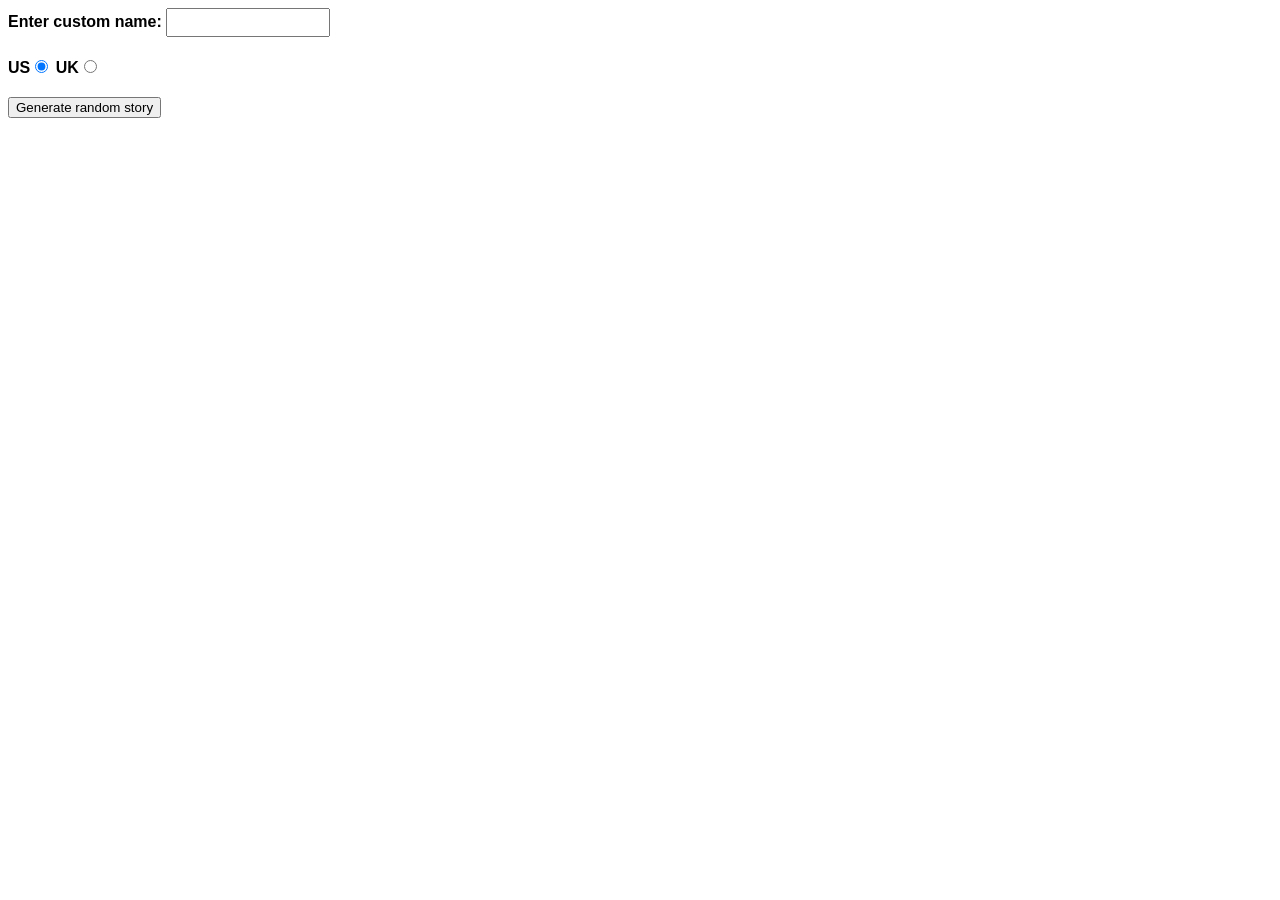
<file: Assginment4/index.html>
<!--
    Name: Liangchao Xu
    File: index.html
    Date: March 24th, 2024
    Description: This HTML is designed for dynamically generating silly stories on a webpage.
-->
<!DOCTYPE html>
<html lang="en">
  <head>
    <meta charset="utf-8" />
    <meta name="viewport" content="width=device-width" />
    <title>Silly story generator</title>
    <link rel="stylesheet" href="style.css">
  </head>

  <body>
    <div>
      <label for="customname">Enter custom name:</label>
      <input id="customname" type="text" placeholder=""/>
    </div>
    <div>
      <label for="us">US</label
      ><input id="us" type="radio" name="ukus" value="us" checked/>
      <label for="uk">UK</label
      ><input id="uk" type="radio" name="ukus" value="uk"/>
    </div>
    <div>
      <button class="randomize">Generate random story</button>
    </div>
    <p class="story"></p>
    <script src="index.js"></script>
  </body>
</html>
</file>
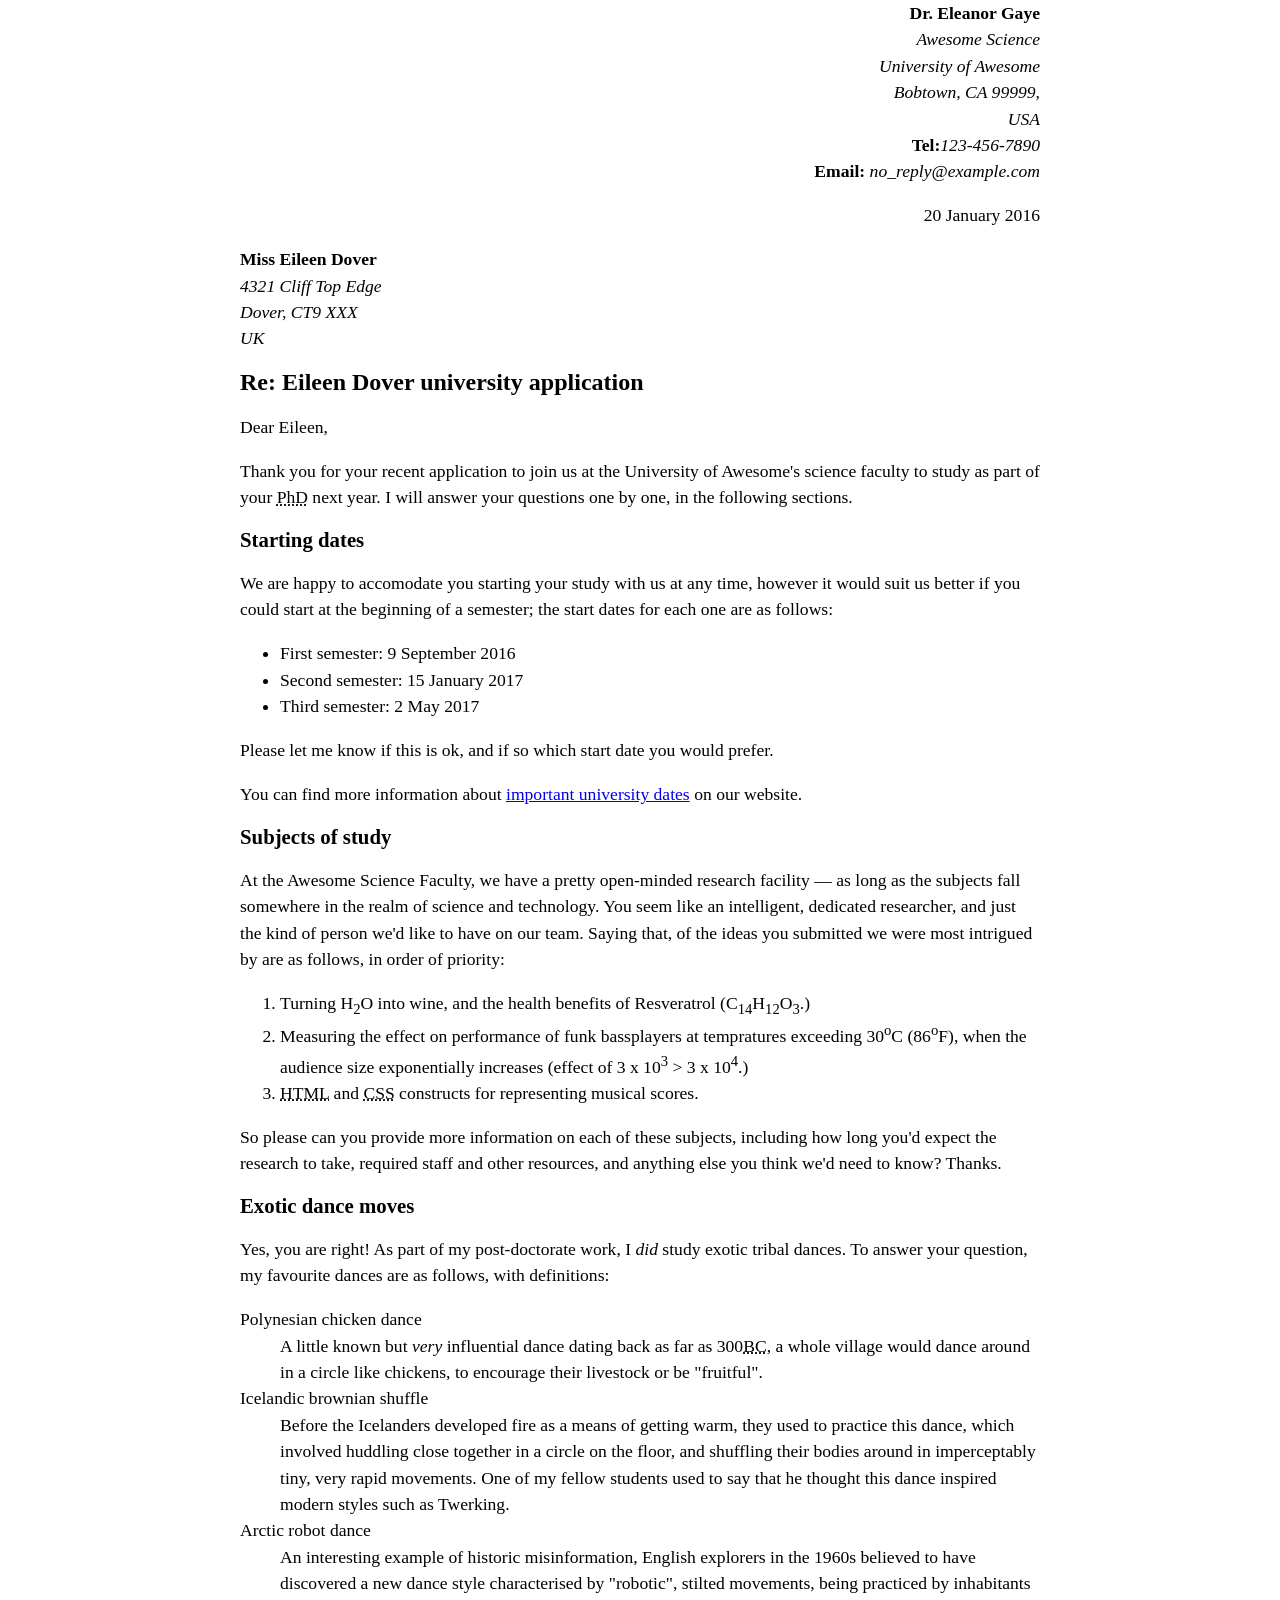
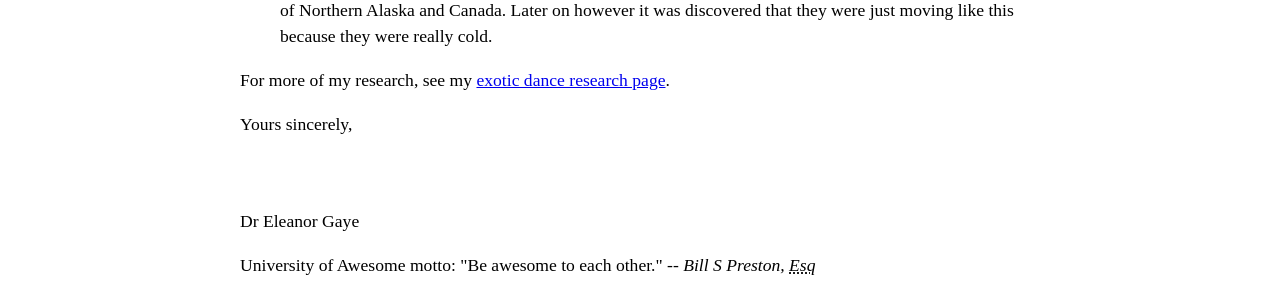
<file: Assignment 1 – Part 1/index.html>
<!--
    Name: Liangchao Xu
    File: letter.html
    Date: January 26th, 2024
    Description: This HTML file contains a structured university application letter written by Dr. Eleanor Gaye to Miss Eileen Dover. The letter includes information about starting dates, subjects of study, and even Dr. Gaye's research on exotic dance moves. 
    

-->

<html>
<head>
  <meta charset="utf-8">
  <meta name="author" content="Dr. Eleanor Gaye">
  <link rel="stylesheet" href="style.css">
	<title>Marking up a letter</title>
</head>
<body>
  
<p class="sender-column"><strong>Dr. Eleanor Gaye</strong>
  <br><em>Awesome Science</em></br>
  <em>University of Awesome</em>
  <br><em>Bobtown, CA 99999,</em></br>
  <em>USA</em>
<br><strong>Tel:</strong><em>123-456-7890</em></br>
<strong>Email:</strong> <em>no_reply@example.com</em><br>
</p>

<p class="sender-column"><time datetime="2016-01-20">20 January 2016</time></p>

<p><strong>Miss Eileen Dover</strong>
  <br><em>4321 Cliff Top Edge</em></br>
  <em>Dover, CT9 XXX</em>
  <br><em>UK</em></br>
</p>

<h1>Re: Eileen Dover university application</h1>

<p>Dear Eileen,</p>

<p>Thank you for your recent application to join us at the University of Awesome's science faculty to study as part of your <abbr title="Doctor of Philosophy">PhD</abbr> next year. I will answer your questions one by one,   in the following sections.</p>


<h2>Starting dates</h2>

<p>We are happy to accomodate you starting your study with us at any time, however it would suit us better if you could start at the beginning of a semester; the start dates for each one are as follows:</p>

<ul>
  <li>First semester: <time datetime="2016-09-09">9 September 2016</time></li>
  <li>Second semester: <time datetime="2017-01-15">15 January 2017</time></li>
  <li>Third semester: <time datetime="2017-05-02">2 May 2017</time></li>
</ul>
  
<p>Please let me know if this is ok, and if so which start date you would prefer.</p>

<p>You can find more information about <a href="http://example.com"> important university dates</a> on our website.</p>

<h2>Subjects of study</h2>

<p>
At the Awesome Science Faculty, we have a pretty open-minded research facility — as long as the subjects fall somewhere in the realm of science and technology. You seem like an intelligent, dedicated researcher, and just the kind of person we'd like to have on our team. Saying that, of the ideas you submitted we were most intrigued by are as follows, in order of priority:</p>

<ol>
  <li>Turning H<sub>2</sub>O into wine, and the health benefits of Resveratrol (C<sub>14</sub>H<sub>12</sub>O<sub>3</sub>.)</li>
  <li>Measuring the effect on performance of funk bassplayers at tempratures exceeding 30<sup>o</sup>C (86<sup>o</sup>F), when the audience size exponentially increases (effect of 3 x 10<sup>3</sup> > 3 x 10<sup>4</sup>.)</li>
  <li><abbr title="Hypertext Markup Language">HTML</abbr> and <abbr title="Cascading Style Sheets">CSS</abbr> constructs for representing musical scores.</li>
</ol>

<p>So please can you provide more information on each of these subjects, including how long you'd expect the research to take, required staff and other resources, and anything else you think we'd need to know? Thanks.</p>

<h2>Exotic dance moves</h2>

<p>Yes, you are right! As part of my post-doctorate work, I <em>did</em> study exotic tribal dances. To answer your question, my favourite dances are as follows, with definitions:</p>

<dl>
  <dt>Polynesian chicken dance</dt>
  <dd>A little known but <em>very</em> influential dance dating back as far as 300<abbr title="before Christ">BC</abbr>, a whole village would dance around in a circle like chickens, to encourage their livestock or be "fruitful".</dd>
  <dt>Icelandic brownian shuffle</dt>
  <dd>Before the Icelanders developed fire as a means of getting warm, they used to practice this dance, which involved huddling close together in a circle on the floor, and shuffling their bodies around in imperceptably tiny, very rapid movements. One of my fellow students used to say that he thought this dance inspired modern styles such as Twerking.</dd>
  <dt>Arctic robot dance</dt>
  <dd>An interesting example of historic misinformation, English explorers in the 1960s believed to have discovered a new dance style characterised by "robotic", stilted movements, being practiced by inhabitants of Northern Alaska and Canada. Later on however it was discovered that they were just moving like this because they were really cold.</dd>
</dl>
  
<p>For more of my research, see my <a href="http://example.com">exotic dance research page</a>.</p>
  
<p>Yours sincerely,</p>
  
<br></br>

<p>Dr Eleanor Gaye</p>

<p>University of Awesome motto: "Be awesome to each other." -- <em>Bill S Preston, <abbr title="Esquire">Esq</abbr></em></p>
  
  


</body>
</html>
</file>
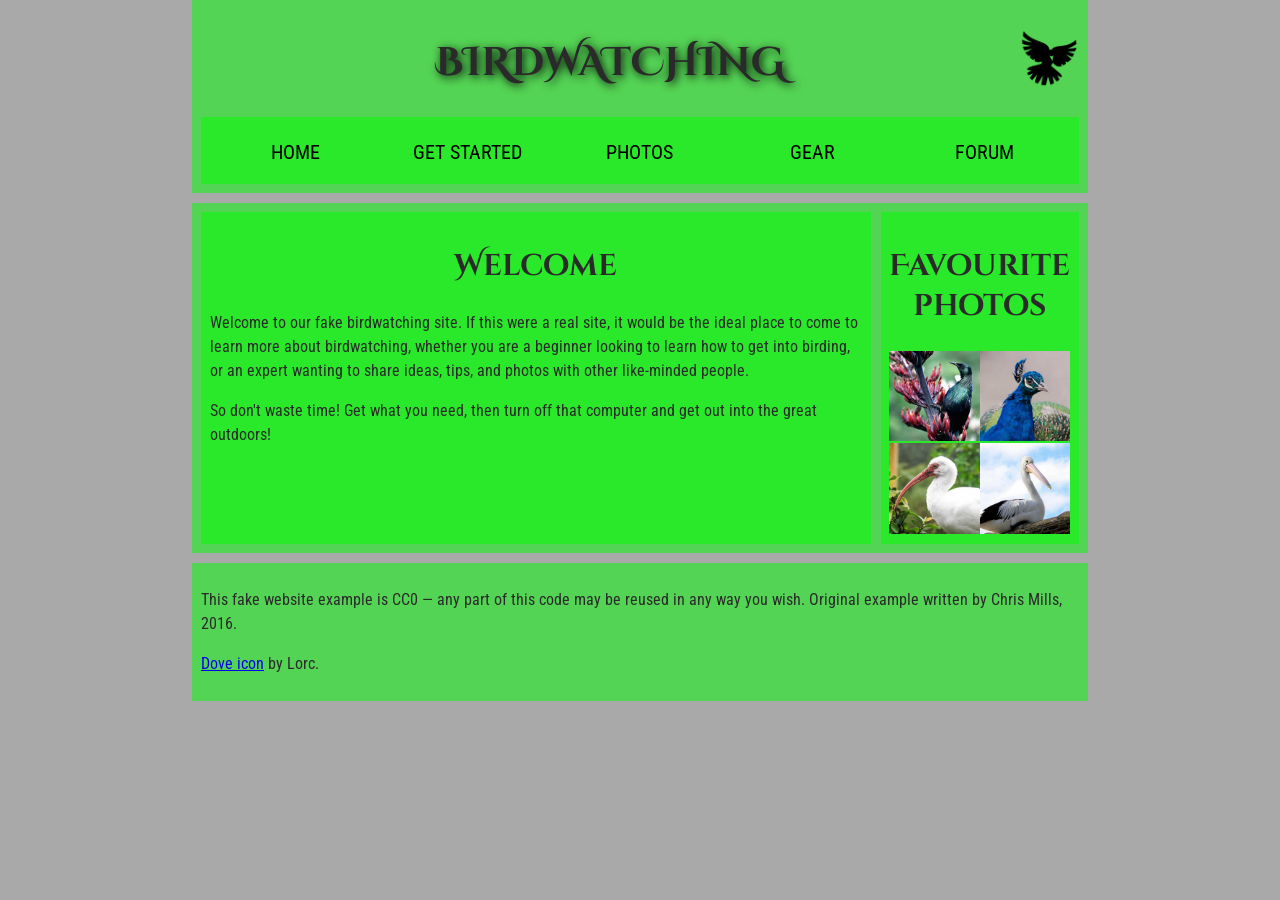
<file: Assignment 1-2/index.html>
<!--
    Name: Liangchao Xu
    File: index.html
    Date: January 26th, 2024
    Description: This HTML file presents a mock university application letter written by Dr. Eleanor Gaye to Miss Eileen Dover. The content includes details about starting dates, subjects of study, and Dr. Gaye's intriguing research on exotic dance moves. The document follows HTML5 standards and utilizes an external stylesheet (style.css). Additionally, there's an embedded fake birdwatching website example with a header, main content, and footer, containing a welcome message and favorite bird photos. The website content is for demonstration purposes and not a functional site. Original example written by Chris Mills in 2016.
    

-->




<!DOCTYPE html>
<html lang="en-US">
  <head>
    <meta charset="utf-8">
    <meta name="viewport" content="width=device-width">
    <title>Birdwatching</title>
    <link href="https://fonts.googleapis.com/css?family=Roboto+Condensed:300|Cinzel+Decorative:700" rel="stylesheet">
    <link rel="stylesheet" href="style.css">


  </head>

  <body>
    <header>
      <h1>Birdwatching</h1>
      <img src="dove.png" alt="a simple dove logo">

      <nav>
        <ul>
          <li><span>Home</span></li>
          <li><a href="#">Get started</a></li>
          <li><a href="#">Photos</a></li>
          <li><a href="#">Gear</a></li>
          <li><a href="#">Forum</a></li>
        </ul>
      </nav>
    </header>

    <main>

      <article>
        <h2>Welcome</h2>

        <p>Welcome to our fake birdwatching site. If this were a real site, it would be the ideal place to come to learn more about birdwatching, whether you are a beginner looking to learn how to get into birding, or an expert wanting to share ideas, tips, and photos with other like-minded people.</p>

        <p>So don't waste time! Get what you need, then turn off that computer and get out into the great outdoors!</p>
      </article>

      <aside>
        <h2>Favourite photos</h2>

        <a href="favorite-1.jpg"><img src="favorite-1_th.jpg" alt="Small black bird, black claws, long black slender beak, links to larger version of the image"></a>
        <a href="favorite-2.jpg"><img src="favorite-2_th.jpg" alt="Top half of a pretty bird with bright blue plumage on neck, light colored beak, blue headdress, links to larger version of the image"></a>
        <a href="favorite-3.jpg"><img src="favorite-3_th.jpg" alt="Top half of a large bird with white plumage, very long curved narrow light colored break, links to larger version of the image"></a>
        <a href="favorite-4.jpg"><img src="favorite-4_th.jpg" alt="Large bird, mostly white plumage with black plumage on back and rear, long straight white beak, links to larger version of the image"></a>
      </aside>
    </main>

    <footer>

      <p>This fake website example is CC0 — any part of this code may be reused in any way you wish. Original example written by Chris Mills, 2016.</p>

      <p><a href="http://game-icons.net/lorc/originals/dove.html">Dove icon</a> by Lorc.</p>
    </footer>

  </body>
</html>
</file>
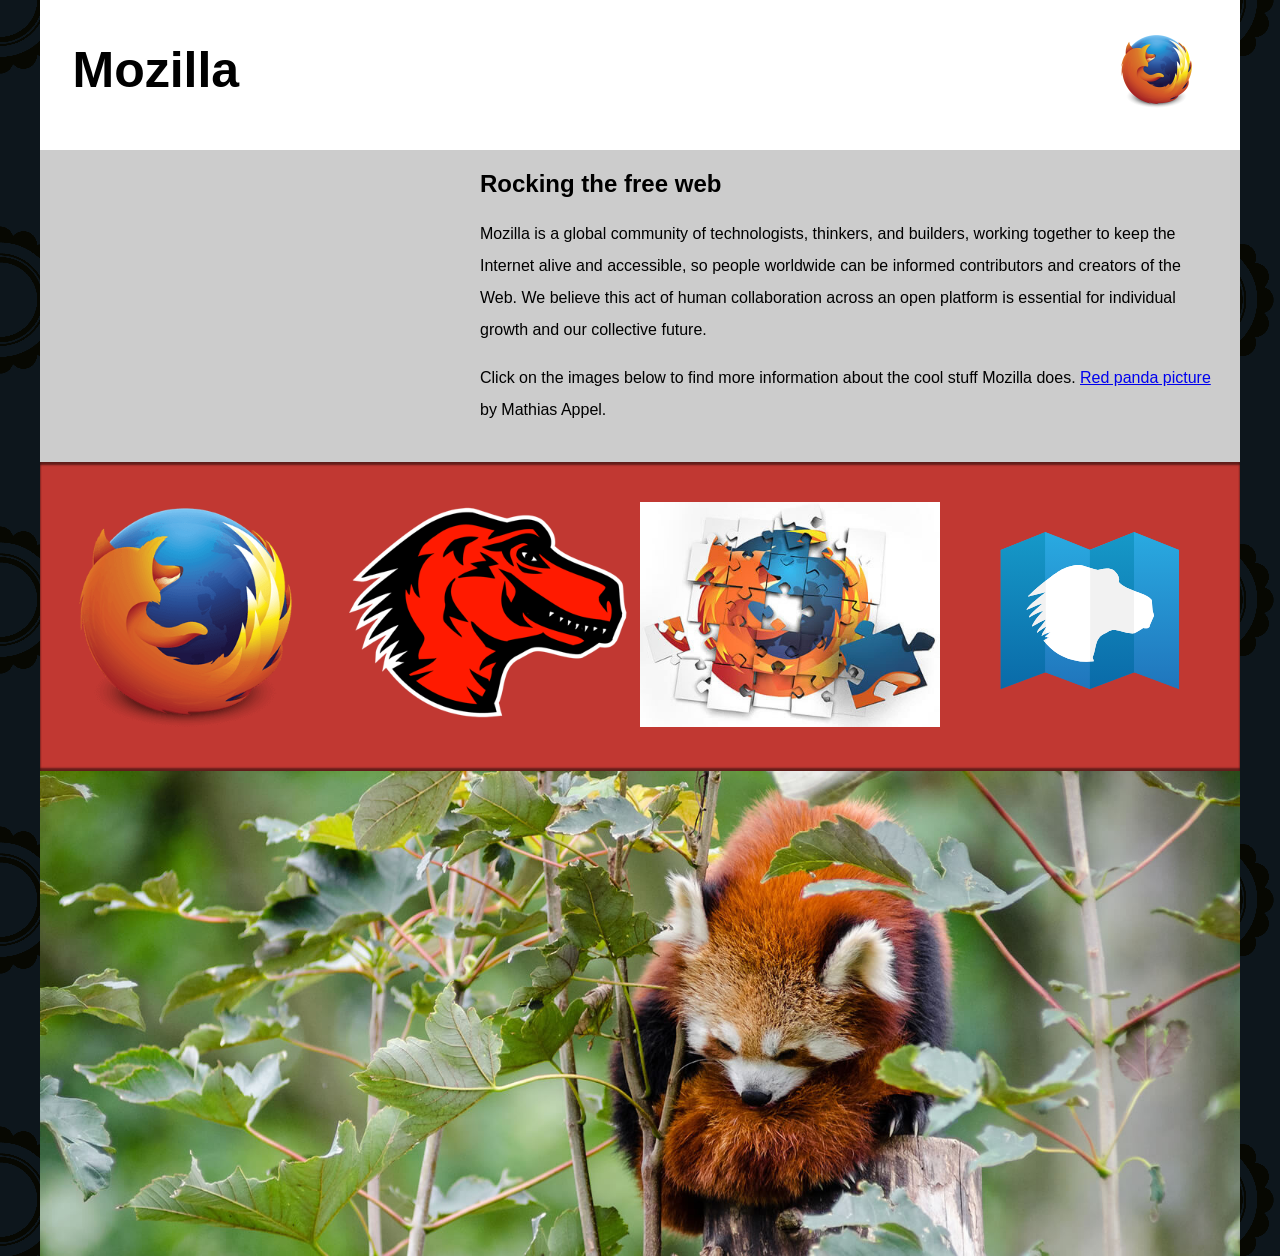
<file: Assignment 2/index.html>
<!--
  Name: Liangchao Xu
  File: index.html
  Date: 11 February 2024
  Description: Mozilla splash page featuring information about Mozilla, a video, and further links.
-->
<!DOCTYPE html>
<html lang="en-US">
  <head>
    <meta charset="utf-8">
    <meta name="viewport" content="width=device-width">
    <title>Mozilla Splash Page</title>
    <link rel="stylesheet" type="text/css" href="style.css">
  </head>
  <body>
    <header>
      <h1>Mozilla</h1>

      <!-- Created a 400px and 120px version of the Firefox logo -->
      <img srcset="firefox-logo120.png 120w,
                   firefox-logo400.png 400w"
           sizes="(max-width: 500px) 120px,
                  400px"
           src="firefox-logo400.png" alt="Firefox logo 120px">
    </header>

    <main>
      <article>
        <iframe width="400" height="225" src="https://www.youtube.com/embed/ojcNcvb1olg" frameborder="0" allowfullscreen></iframe>
        <h2>Rocking the free web</h2>

        <p>Mozilla is a global community of technologists, thinkers, and builders, working together to keep the Internet alive and accessible, so people worldwide can be informed contributors and creators of the Web. We believe this act of human collaboration across an open platform is essential for individual growth and our collective future.</p>

        <p>Click on the images below to find more information about the cool stuff Mozilla does. <a href="https://www.flickr.com/photos/mathiasappel/21675551065/">Red panda picture</a> by Mathias Appel.</p>
      </article>

      <div class="further-info">
        <a href="https://www.mozilla.org/en-US/firefox/new/">
          <!-- Implemented the 120px version of the Firefox logo including an appropriate alt attribute -->
          <img srcset="firefox-logo120.png 120w,
                       firefox-logo400.png 400w"
               sizes="(max-width: 500px) 120px,
                      400px"
               src="firefox-logo120.png" alt="Download Firefox">
        </a>

        <a href="https://www.mozilla.org/">
          <!-- Implemented the Dinosaur logo image inside the link with alt, srcset, and sizes attributes -->
          <img srcset="mozilla-dinosaur120.png 120w,
                       mozilla-dinosaur400.png 400w"
               sizes="(max-width: 500px) 120px,
                      400px"
               src="mozilla-dinosaur400.png" alt="Learn more about Mozilla">
        </a>

        <a href="https://addons.mozilla.org/">
          <!-- Implemented the Add-ons logo image inside the link for the add-ons site with alt, srcset, and sizes attributes -->
          <img srcset="firefox-addons120.jpg 120w,
                       firefox-addons400.jpg 400w"
               sizes="(max-width: 500px) 120px,
                      400px"
               src="firefox-addons400.jpg" alt="Customize Firefox with add-ons">
        </a>

        <a href="https://developer.mozilla.org/en-US/">
          <!-- Implemented the SVG image inside <a href="https://developer.mozilla.org/en-US/"></a> link including src and alt attributes -->
          <img src="mdn.svg" role="img" alt="Learn web development with MDN">
        </a>

        <div class="clearfix"></div>
      </div>

      <div class="red-panda">
        <!-- Implemented <picture> to handle a portrait versus landscape red panda picture -->
        <picture>
          <source media="(max-width: 600px)" srcset="red-panda-portrait-small.jpg">
          <!-- Created a 1200px wide landscape version of red-panda.jpg -->
          <img src="red-panda-landscape.jpg" alt="a red panda">
        </picture>
      </div>

    </main>
  </body>
</html>
</file>
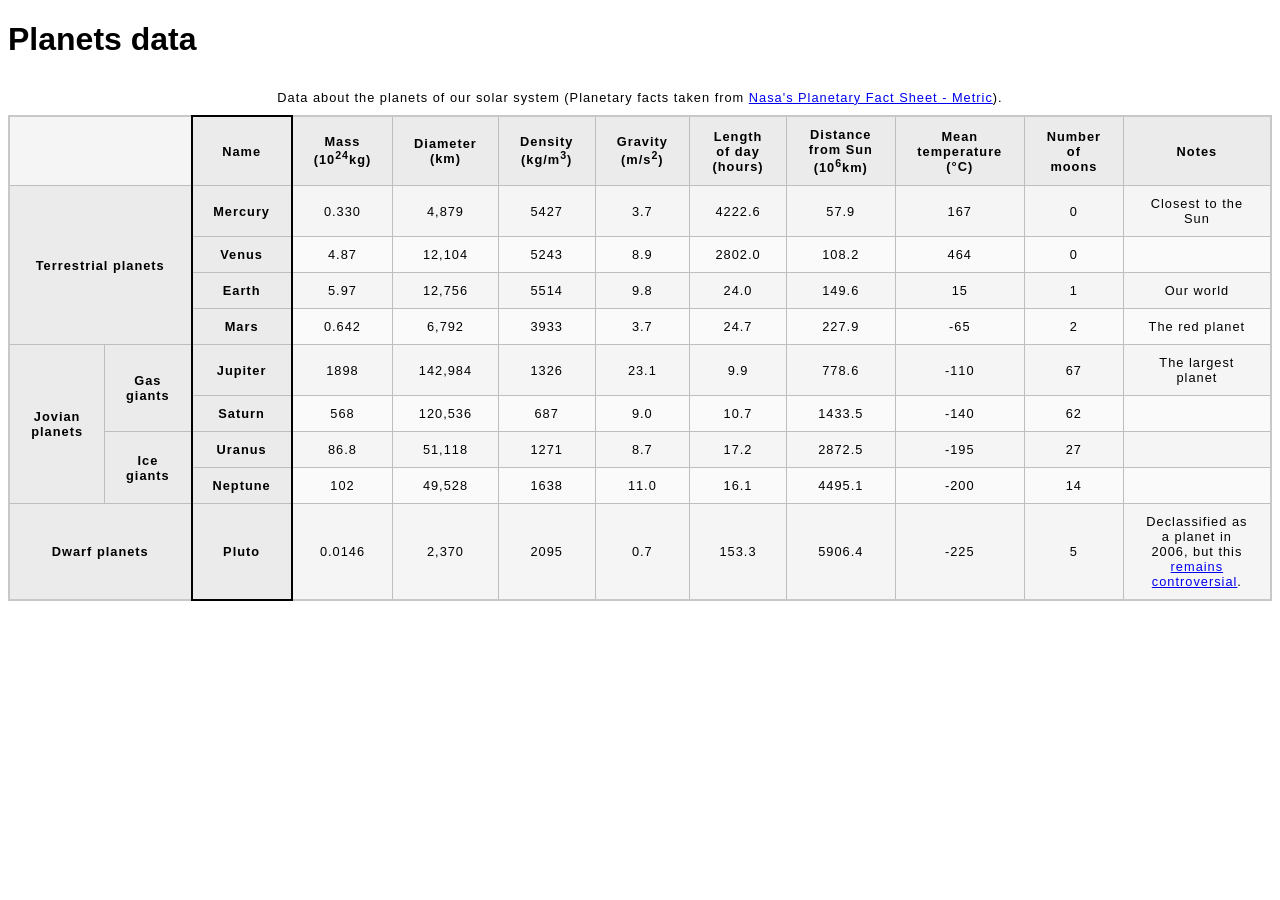
<file: Assignment201/index.html>
<!--
         Name: Liangchao Xu
         File: index.html
         Date: 12 Feb. 2024
         Description: HTML document presenting data about the planets of our solar system, 
         including their mass, diameter, density, gravity, length of day, distance from the 
         sun, mean temperature, number of moons, and additional notes, formatted in a table 
         with proper headers and captions. 
-->

<!DOCTYPE html>
<html lang="en-US">
  <head>
    <meta charset="utf-8">
    <meta name="viewport" content="width=device-width">
    <title>Planets data</title>
    <link href="style.css" rel="stylesheet" type="text/css">
  </head>
  <body>
    <h1>Planets data</h1>

    <table>
      <caption>Data about the planets of our solar system (Planetary facts taken from <a href="https://nssdc.gsfc.nasa.gov/planetary/factsheet/">Nasa's Planetary Fact Sheet - Metric</a>).</caption>
      <colgroup>
        <col span="2">
        <col style="border: 2px solid black">
        <col span="9">
      </colgroup>
      <thead>
        <tr>
          <td colspan="2"></td>
          <th scope="col">Name</th>
          <th scope="col">Mass (10<sup>24</sup>kg)</th>
          <th scope="col">Diameter (km)</th>
          <th scope="col">Density (kg/m<sup>3</sup>)</th>
          <th scope="col">Gravity (m/s<sup>2</sup>)</th>
          <th scope="col">Length of day (hours)</th>
          <th scope="col">Distance from Sun (10<sup>6</sup>km)</th>
          <th scope="col">Mean temperature (°C)</th>
          <th scope="col">Number of moons</th>
          <th scope="col">Notes</th>
        </tr>
      </thead>
      <tbody>
        <tr>
          <th rowspan="4" colspan="2" scope="rowgroup">Terrestrial planets</th>
          <th scope="row">Mercury</th>
          <td>0.330</td>
          <td>4,879</td>
          <td>5427</td>
          <td>3.7</td>
          <td>4222.6</td>
          <td>57.9</td>
          <td>167</td>
          <td>0</td>
          <td>Closest to the Sun</td>
        </tr>
        <tr>
          <th scope="row">Venus</th>
          <td>4.87</td>
          <td>12,104</td>
          <td>5243</td>
          <td>8.9</td>
          <td>2802.0</td>
          <td>108.2</td>
          <td>464</td>
          <td>0</td>
          <td></td>
        </tr>
        <tr>
          <th scope="row">Earth</th>
          <td>5.97</td>
          <td>12,756</td>
          <td>5514</td>
          <td>9.8</td>
          <td>24.0</td>
          <td>149.6</td>
          <td>15</td>
          <td>1</td>
          <td>Our world</td>
        </tr>
        <tr>
          <th scope="row">Mars</th>
          <td>0.642</td>
          <td>6,792</td>
          <td>3933</td>
          <td>3.7</td>
          <td>24.7</td>
          <td>227.9</td>
          <td>-65</td>
          <td>2</td>
          <td>The red planet</td>
        </tr>
        <tr>
          <th rowspan="4" scope="rowgroup">Jovian planets</th>
          <th rowspan="2" scope="rowgroup">Gas giants</th>
          <th scope="row">Jupiter</th>
          <td>1898</td>
          <td>142,984</td>
          <td>1326</td>
          <td>23.1</td>
          <td>9.9</td>
          <td>778.6</td>
          <td>-110</td>
          <td>67</td>
          <td>The largest planet</td>
        </tr>
        <tr>
          <th scope="row">Saturn</th>
          <td>568</td>
          <td>120,536</td>
          <td>687</td>
          <td>9.0</td>
          <td>10.7</td>
          <td>1433.5</td>
          <td>-140</td>
          <td>62</td>
          <td></td>
        </tr>
        <tr>
          <th rowspan="2" scope="rowgroup">Ice giants</th>
          <th scope="row">Uranus</th>
          <td>86.8</td>
          <td>51,118</td>
          <td>1271</td>
          <td>8.7</td>
          <td>17.2</td>
          <td>2872.5</td>
          <td>-195</td>
          <td>27</td>
          <td></td>
        </tr>
        <tr>
          <th scope="row">Neptune</th>
          <td>102</td>
          <td>49,528</td>
          <td>1638</td>
          <td>11.0</td>
          <td>16.1</td>
          <td>4495.1</td>
          <td>-200</td>
          <td>14</td>
          <td></td>
        </tr>
        <tr>
          <th colspan="2" scope="row">Dwarf planets</th>
          <th scope="row">Pluto</th>
          <td>0.0146</td>
          <td>2,370</td>
          <td>2095</td>
          <td>0.7</td>
          <td>153.3</td>
          <td>5906.4</td>
          <td>-225</td>
          <td>5</td>
          <td>Declassified as a planet in 2006, but this <a href="https://www.usatoday.com/story/tech/2014/10/02/pluto-planet-solar-system/16578959/">remains controversial</a>.</td>
        </tr>
      </tbody>
    </table>


  </body>
</html>
</file>
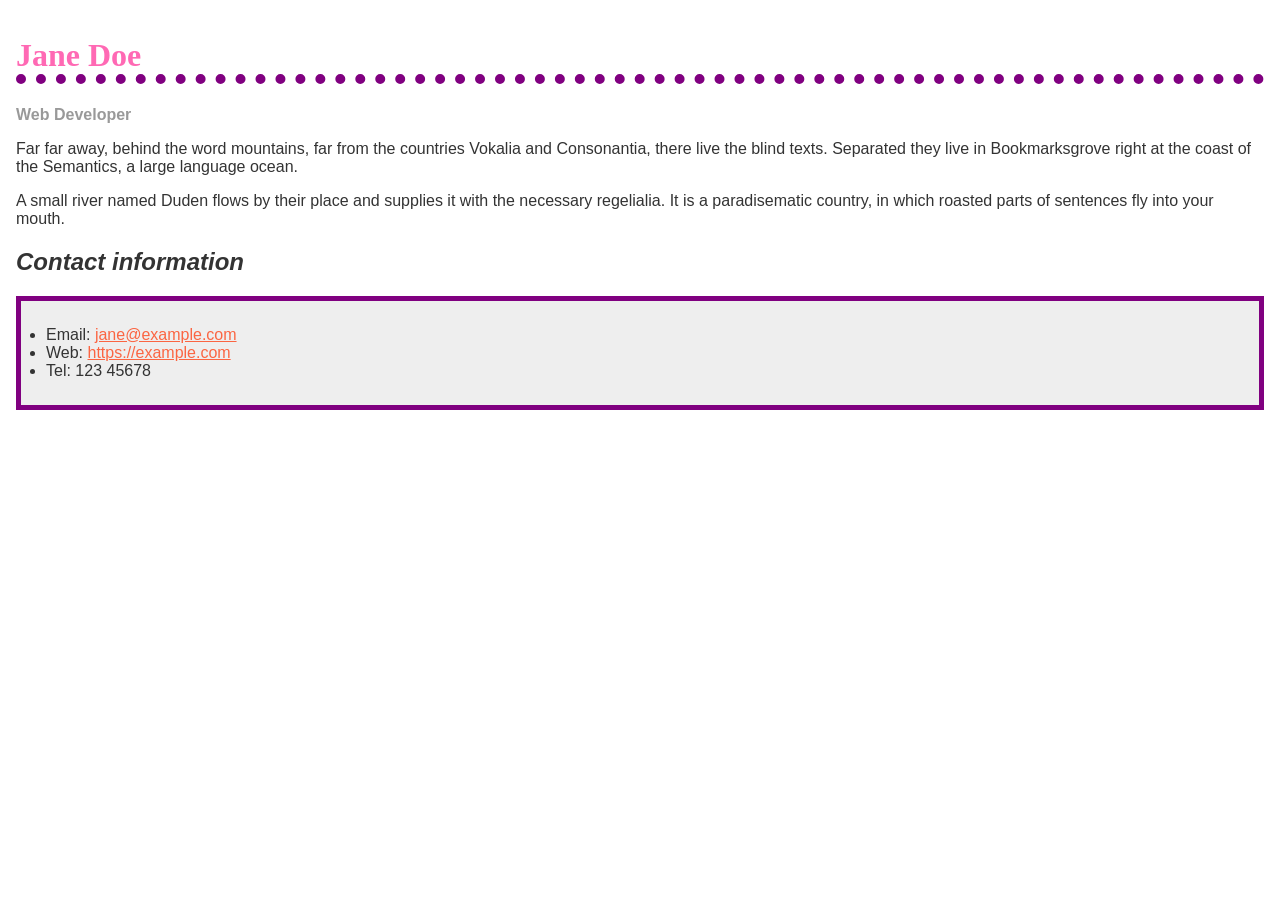
<file: Assignment3/index.html>
<!doctype html>
<html lang="en">
  <head>
    <meta charset="utf-8" />
    <meta name="viewport" content="width=device-width" />
    <title>Formatting a biography</title>
    <link href="style.css" type="text/css" rel="stylesheet">
  </head>

  <body>
    <h1>Jane Doe</h1>
    <div class="job-title">Web Developer</div>
    <p>
      Far far away, behind the word mountains, far from the countries Vokalia
      and Consonantia, there live the blind texts. Separated they live in
      Bookmarksgrove right at the coast of the Semantics, a large language
      ocean.
    </p>

    <p>
      A small river named Duden flows by their place and supplies it with the
      necessary regelialia. It is a paradisematic country, in which roasted
      parts of sentences fly into your mouth.
    </p>

    <h2>Contact information</h2>
    <ul>
      <li>
        Email:
        <a href="mailto:jane@example.com">jane@example.com</a>
      </li>
      <li>
        Web:
        <a href="https://example.com">https://example.com</a>
      </li>
      <li>Tel: 123 45678</li>
    </ul>
  </body>
</html>
</file>
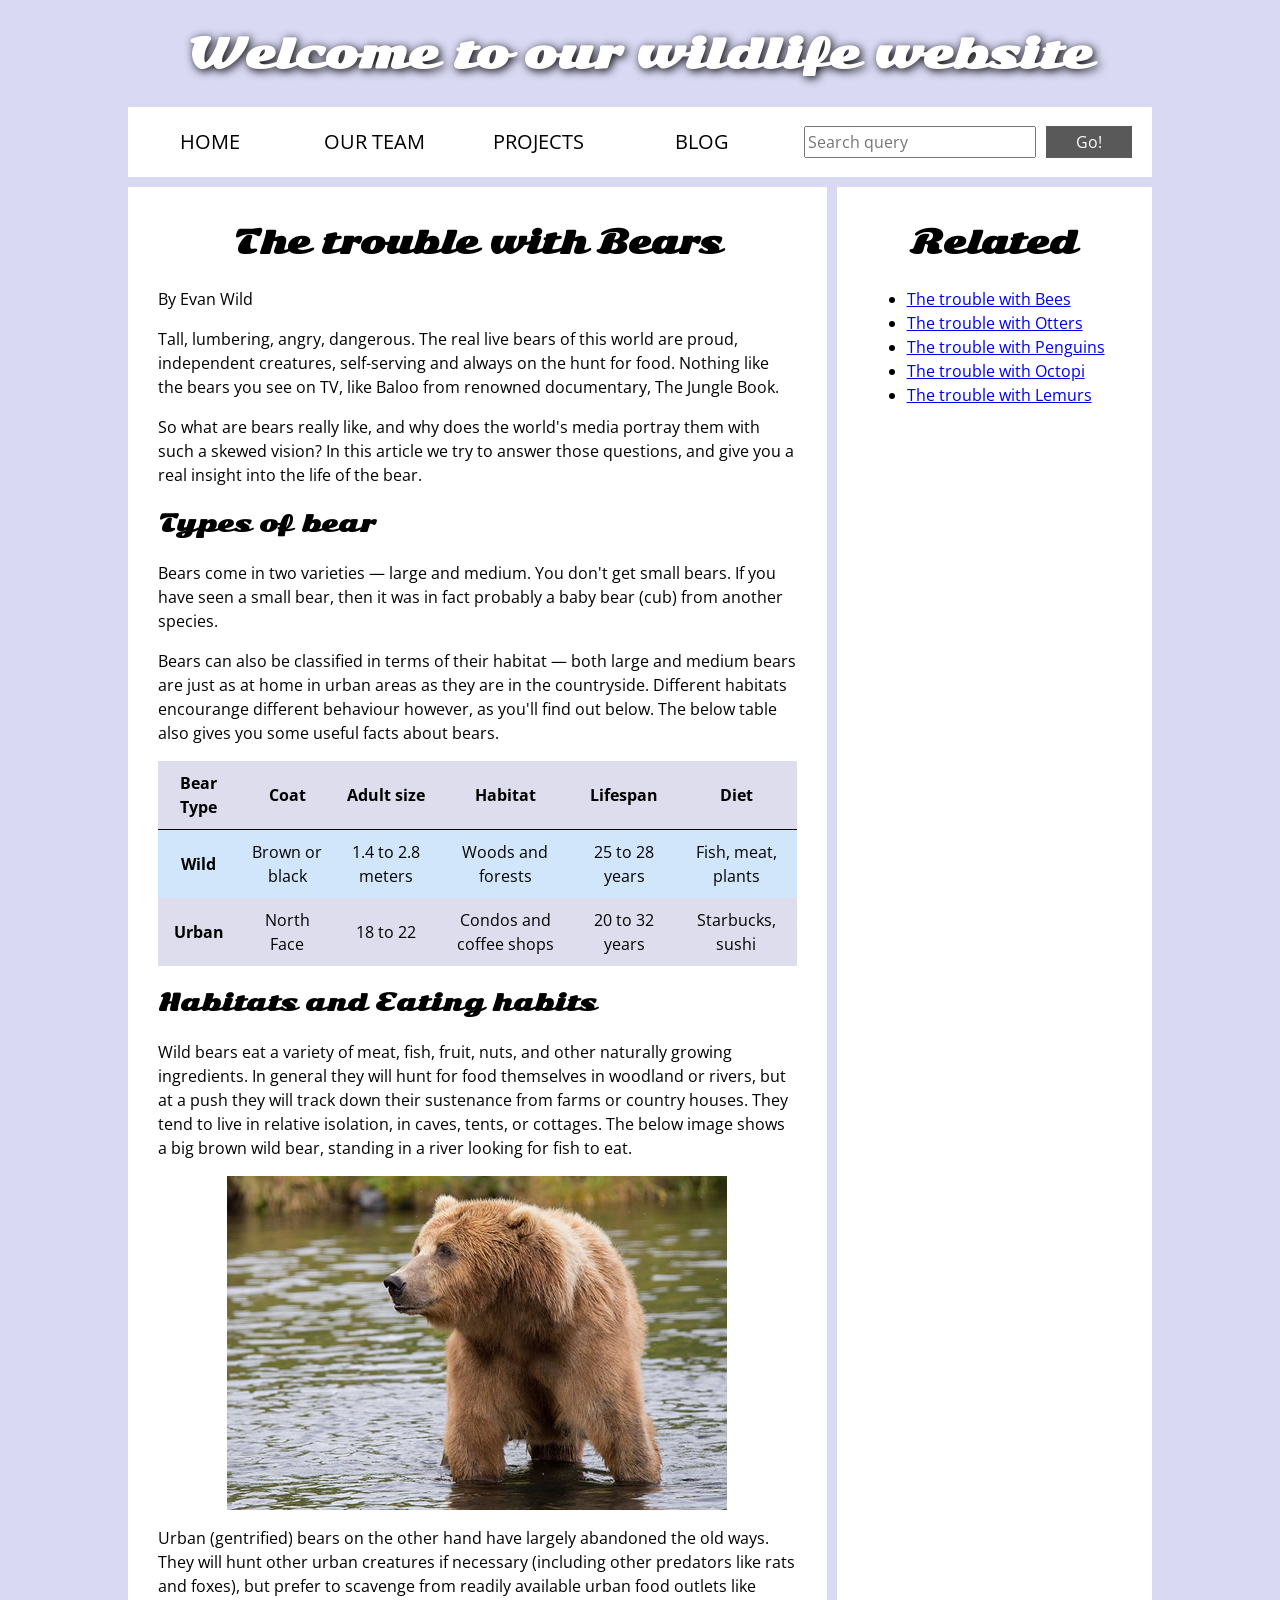
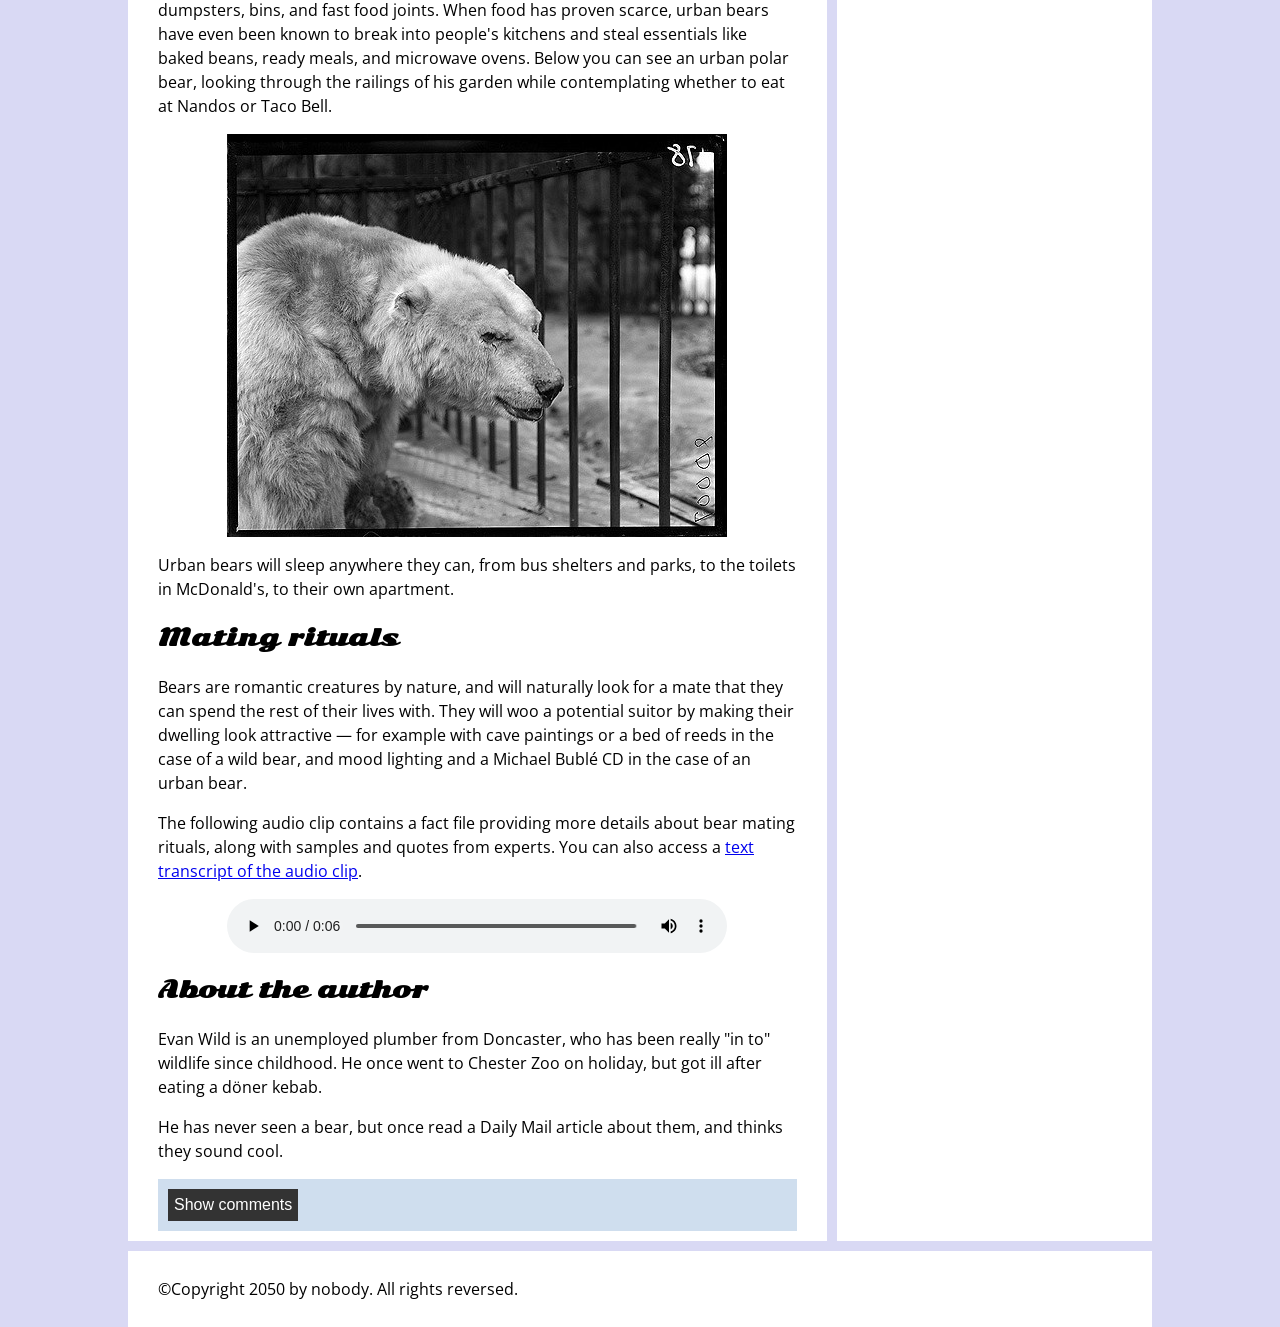
<file: Assignment5/index.html>
<!--
    Name: Liangchao Xu
    File: index.html
    Date: April 15th, 2024
    Description: The HTML document is an article about bears, exploring various aspects including their types, habitats, dietary habits, and mating rituals, aiming to provide readers with an engaging and insightful understanding.
-->



<!DOCTYPE html>
<html lang="en-US">
  <head>
    <meta charset="utf-8">
    <meta name="viewport" content="width=device-width">

    <title>Accessibility assessment</title>
    <link href="https://fonts.googleapis.com/css?family=Open+Sans+Condensed:300%7CSonsie+One" rel="stylesheet" type="text/css">
    <link rel="stylesheet" href="style.css">
  </head>

  <body>
    <header>
      <h1>Welcome to our wildlife website</h1>
    </header>

    <nav>
      <ul>
        <li><a href="#">Home</a></li>
        <li><a href="#">Our team</a></li>
        <li><a href="#">Projects</a></li>
        <li><a href="#">Blog</a></li>
      </ul>

      <form class="search">
        <input type="search" name="q" placeholder="Search query" aria-label="Search through site content">
        <input type="submit" value="Go!">
      </form>
    </nav>

    <main>
      <article>
        <h2>The trouble with Bears</h2>

        <p>By Evan Wild</p>

        <p>Tall, lumbering, angry, dangerous. The real live bears of this world are proud, independent creatures, self-serving and always on the hunt for food. Nothing like the bears you see on TV, like Baloo from renowned documentary, The Jungle Book.</p>

        <p>So what are bears really like, and why does the world's media portray them with such a skewed vision? In this article we try to answer those questions, and give you a real insight into the life of the bear.</p>

        <h3>Types of bear</h3>

        <p>Bears come in two varieties — large and medium. You don't get small bears. If you have seen a small bear, then it was in fact probably a baby bear (cub) from another species.</p>

        <p>Bears can also be classified in terms of their habitat — both large and medium bears are just as at home in urban areas as they are in the countryside. Different habitats encourange different behaviour however, as you'll find out below. The below table also gives you some useful facts about bears.</p>

        <table summary="Useful statistics about wild and urban bears">
          <thead>
            <tr>
              <th scope="col">Bear Type</th>
              <th scope="col">Coat</th>
              <th scope="col">Adult size</th>
              <th scope="col">Habitat</th>
              <th scope="col">Lifespan</th>
              <th scope="col">Diet</th>
            </tr>
          </thead>
          <tbody>
            <tr>
              <th scope="row">Wild</th>
              <td>Brown or black</td>
              <td>1.4 to 2.8 meters</td>
              <td>Woods and forests</td>
              <td>25 to 28 years</td>
              <td>Fish, meat, plants</td>
            </tr>
            <tr>
              <th scope="row">Urban</th>
              <td>North Face</td>
              <td>18 to 22</td>
              <td>Condos and coffee shops</td>
              <td>20 to 32 years</td>
              <td>Starbucks, sushi</td>
            </tr>
          </tbody>
        </table>

        <h3>Habitats and Eating habits</h3>

        <p>Wild bears eat a variety of meat, fish, fruit, nuts, and other naturally growing ingredients. In general they will hunt for food themselves in woodland or rivers, but at a push they will track down their sustenance from farms or country houses. They tend to live in relative isolation, in caves, tents, or cottages. The below image shows <span id="wild-label">a big brown wild bear, standing in a river looking for fish to eat</span>.</p>

        <img src="media/wild-bear.jpg" aria-labelledby="wild-label">

        <p>Urban (gentrified) bears on the other hand have largely abandoned the old ways. They will hunt other urban creatures if necessary (including other predators like rats and foxes), but prefer to scavenge from readily available urban food outlets like dumpsters, bins, and fast food joints. When food has proven scarce, urban bears have even been known to break into people's kitchens and steal essentials like baked beans, ready meals, and microwave ovens. Below you can see <span id="urban-label">an urban polar bear, looking through the railings of his garden while contemplating whether to eat at Nandos or Taco Bell</span>.</p>

        <img src="media/urban-bear.jpg" aria-labelledby="urban-label">

        <p>Urban bears will sleep anywhere they can, from bus shelters and parks, to the toilets in McDonald's, to their own apartment.</p>

        <h3>Mating rituals</h3>

        <p>Bears are romantic creatures by nature, and will naturally look for a mate that they can spend the rest of their lives with. They will woo a potential suitor by making their dwelling look attractive — for example with cave paintings or a bed of reeds in the case of a wild bear, and mood lighting and a Michael Bublé CD in the case of an urban bear.</p>

        <p>The following audio clip contains a fact file providing more details about bear mating rituals, along with samples and quotes from experts. You can also access a <a href="transcript.html">text transcript of the audio clip</a>.</p>

        <audio controls>
          <source src="media/bear.mp3" type="audio/mp3">
          <source src="media/bear.ogg" type="audio/ogg">
          <p>It looks like your browser doesn't support HTML5 audio players. Here is a <a href="bear.mp3">direct link to the audio file</a> instead.</p>
        </audio>

        <aside>

          <h3>About the author</h3>

          <p>Evan Wild is an unemployed plumber from Doncaster, who has been really "in to" wildlife since childhood. He once went to Chester Zoo on holiday, but got ill after eating a döner kebab.

          <p>He has never seen a bear, but once read a Daily Mail article about them, and thinks they sound cool.</p>

        </aside>
        <section class="comments">
          <button class="show-hide">Show comments</button>

          <div class="comment-wrapper">

            <h2>Add comment</h2>

            <form class="comment-form">
              <div class="flex-pair">
                <label for="name">Your name:</label>
                <input type="text" name="name" id="name" placeholder="Enter your name">
              </div>
              <div class="flex-pair">
                <label for="comment">Your comment:</label>
                <input type="text" name="comment" id="comment" placeholder="Enter your comment">
              </div>
              <div>
                <input type="submit" value="Submit comment">
              </div>
            </form>

            <h2>Comments</h2>

            <ul class="comment-container">

              <li>

                <p>Bob Fossil</p>

                <p>Oh I am so glad you taught me all about the big brown angry guys in the woods. With their sniffing little noses and their bad attitudes, they can sure be a menace — I was thinking of putting them all in a truck and driving them outta here. I run a zoo, you know.</p>

              </li>

            </ul>

          </div>
        </section>
      </article>

      <div class="secondary">
        <h2>Related</h2>

        <ul>
          <li><a href="#">The trouble with Bees</a></li>
          <li><a href="#">The trouble with Otters</a></li>
          <li><a href="#">The trouble with Penguins</a></li>
          <li><a href="#">The trouble with Octopi</a></li>
          <li><a href="#">The trouble with Lemurs</a></li>
        </ul>
      </div>
    </main>

    <footer>
      <p>©Copyright 2050 by nobody. All rights reversed.</p>
    </footer>

    <script src="main.js"></script>

  </body>
</html>
</file>
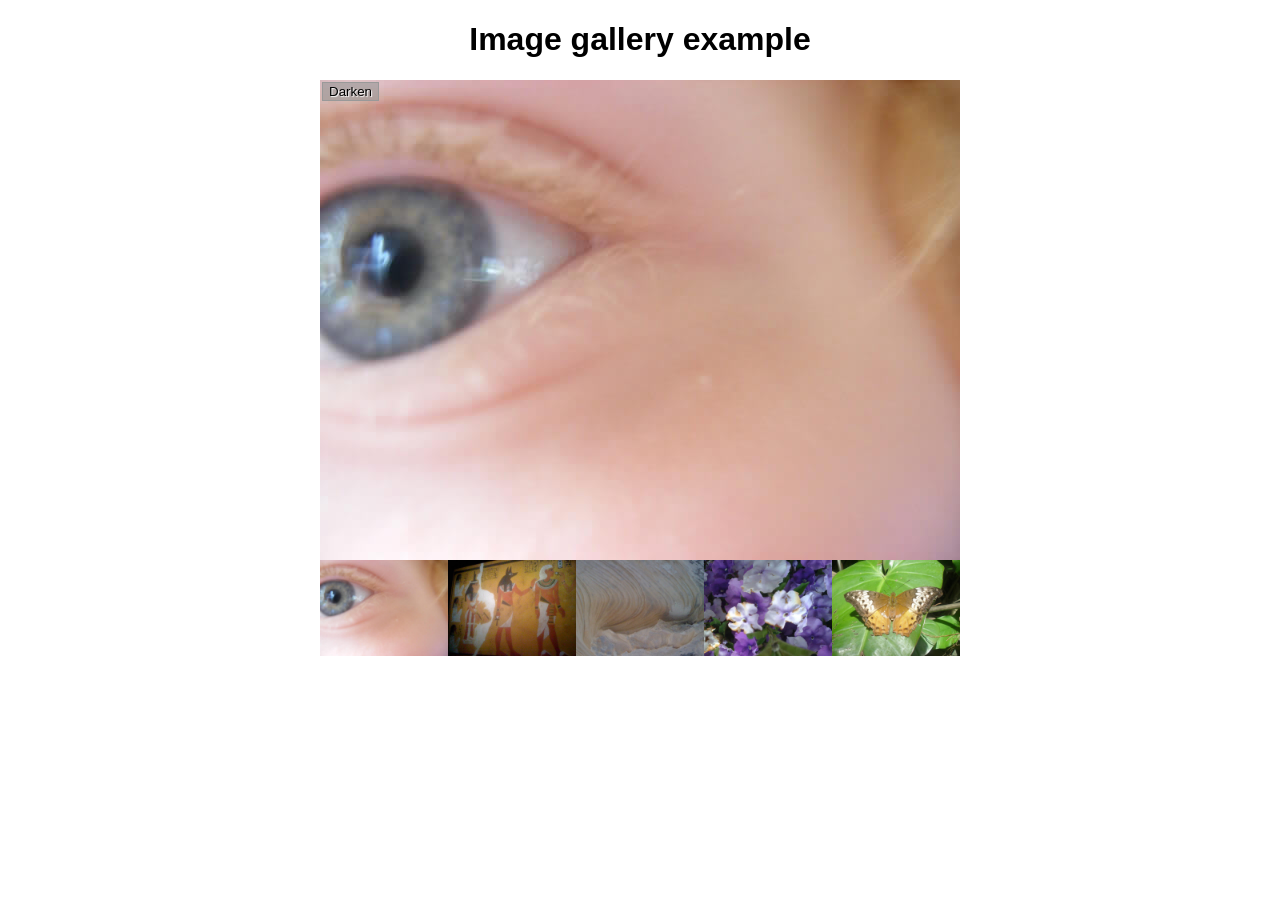
<file: Assginment4/Assignment4-1/index.html>
<!--
    Name: Liangchao Xu
    File: index.html
    Date: March 24th, 2024
    Description: The webpage features an image gallery where users can browse through multiple images and toggle between light and dark effects using a button.
-->

<!DOCTYPE html>
<html lang="en">
  <head>
    <meta charset="utf-8">
    <meta name="viewport" content="width=device-width">
    <title>Image gallery</title>
    <link rel="stylesheet" href="style.css">
  </head>

  <body>
    <h1>Image gallery example</h1>

    <div class="full-img">
      <img class="displayed-img" src="images/pic0.jpg" alt="Closeup of a human eye">
      <div class="overlay"></div>
      <button class="dark">Darken</button>
    </div>

    <div class="thumb-bar">
    </div>
    <script src="main.js"></script>
  </body>
</html>
</file>
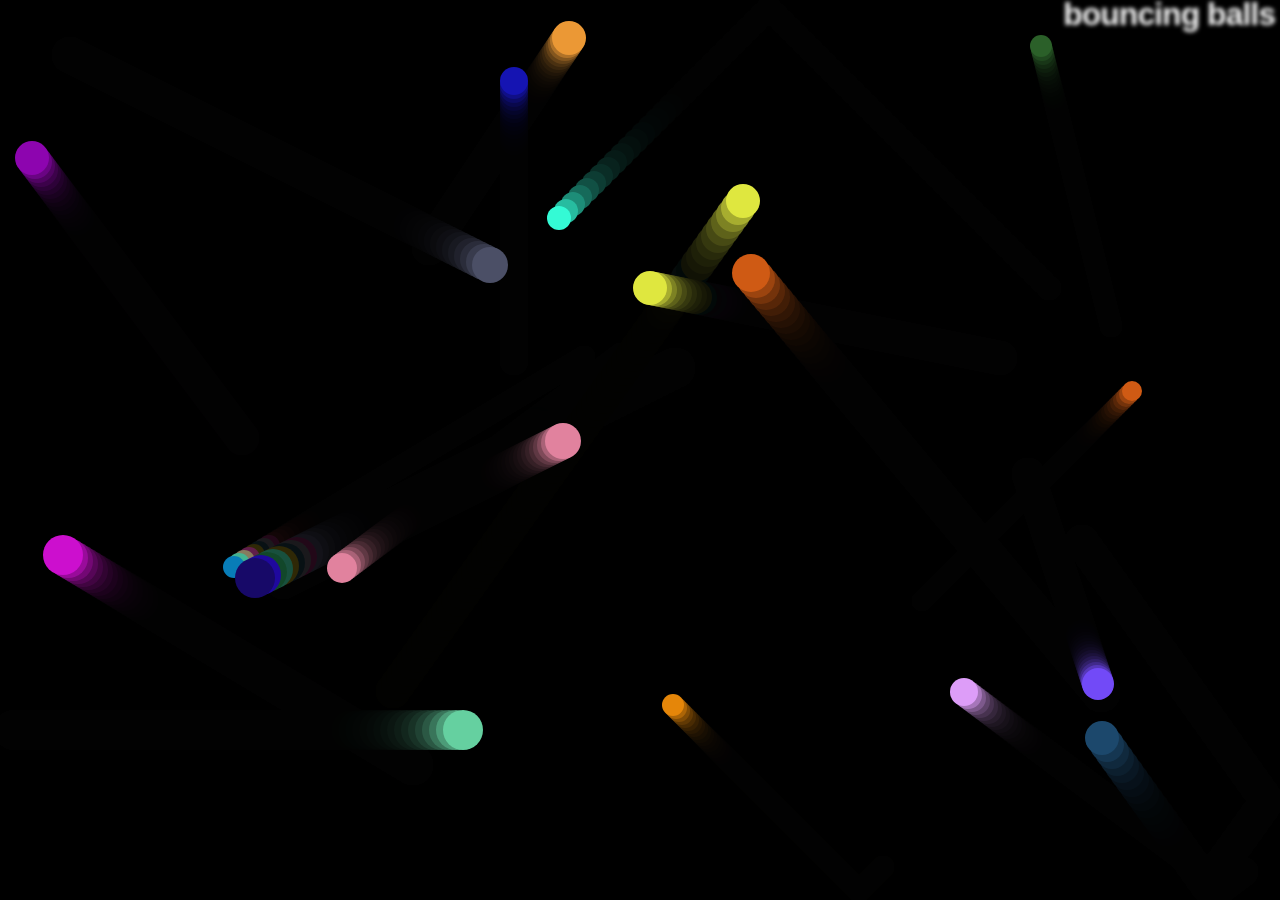
<file: Assginment4/Assignment4-2/index.html>
<!--
    Name: Liangchao Xu
    File: index.html
    Date: March 24th, 2024
    Description: This HTML and JavaScript code creates a webpage featuring dynamic bouncing balls animation.
-->

<!DOCTYPE html>
<html lang="en">
  <head>
    <meta charset="utf-8">
    <meta name="viewport" content="width=device-width">
    <title>Bouncing balls</title>
    <link rel="stylesheet" href="style.css">
  </head>

  <body>
    <h1>bouncing balls</h1>
    <canvas></canvas>

    <script src="index.js"></script>
  </body>
</html>
</file>
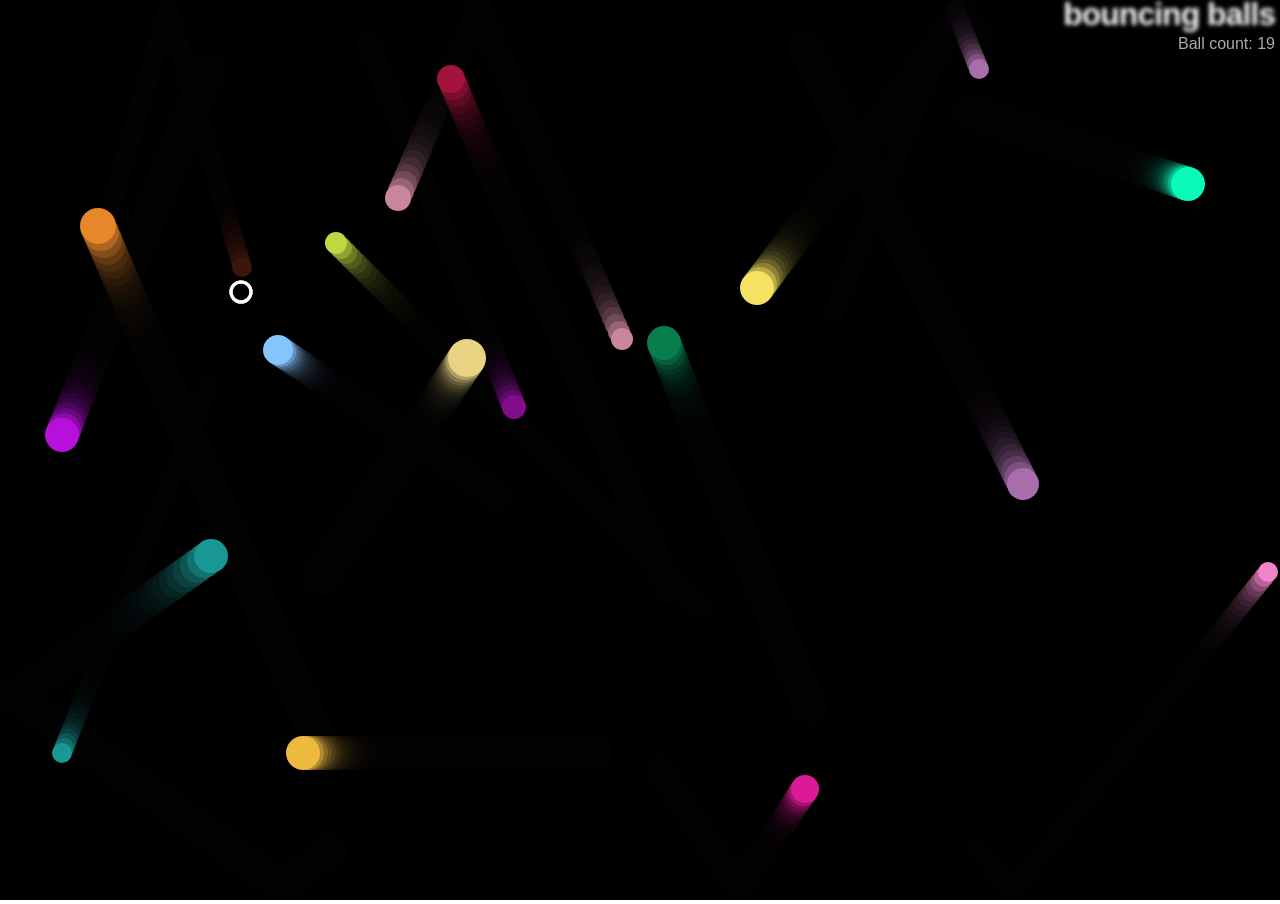
<file: Assginment4/Assignment4-3/index.html>
<!--
    Name: Liangchao Xu
    File: index.html
    Date: March 24th, 2024
    Description: This HTML document creates an interactive webpage with dynamic bouncing balls and a controllable white circle.
-->


<!DOCTYPE html>
<html lang="en-US">
  <head>
    <meta charset="utf-8">
    <meta name="viewport" content="width=device-width">
    <title>Bouncing balls</title>
    <link rel="stylesheet" href="style.css">
  </head>

  <body>
    <h1>bouncing balls</h1>
    <p>Ball count: </p>
    <canvas></canvas>

    <script src="main.js"></script>
  </body>
</html>
</file>
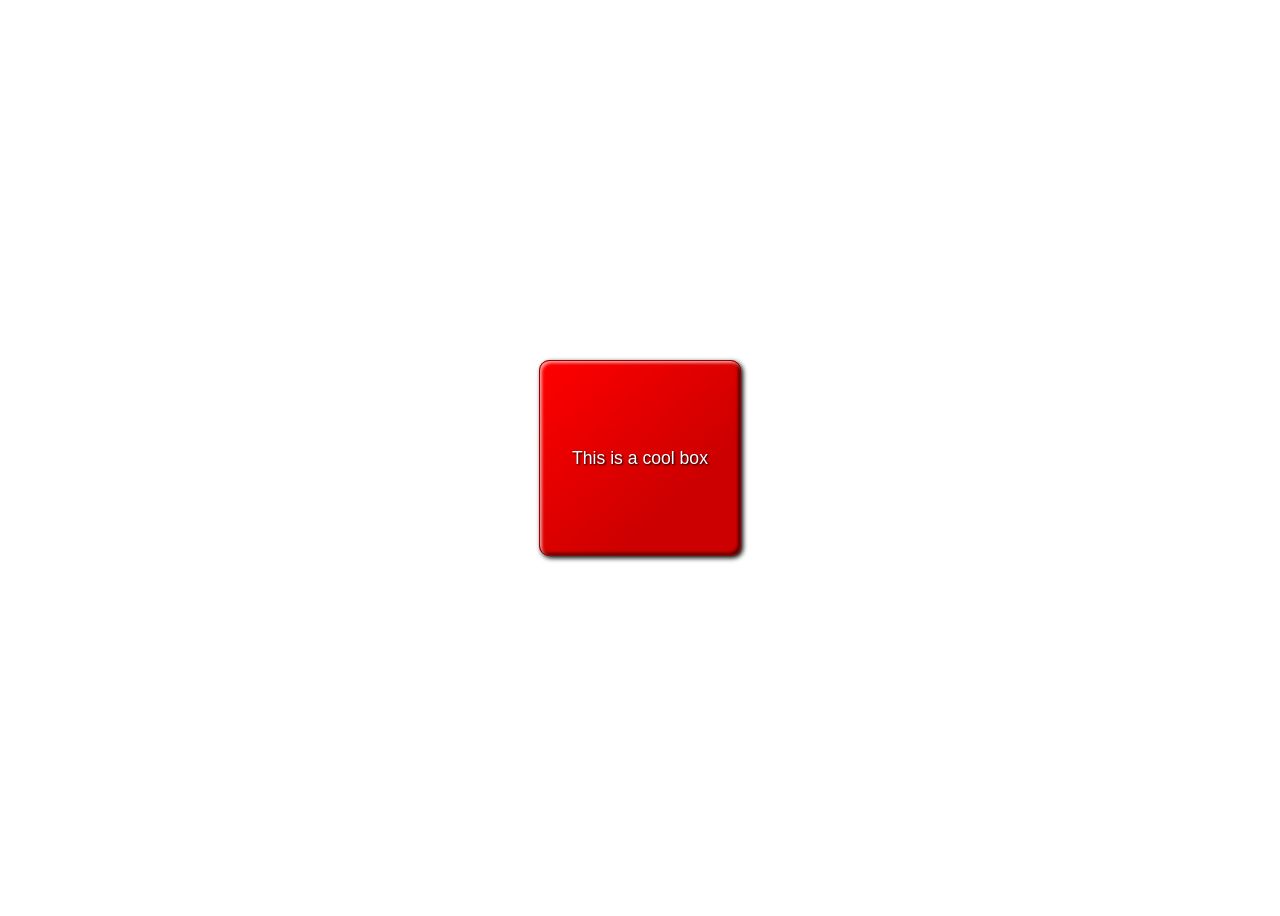
<file: Assignment3/Assignment3-1/index.html>
<!--
Name: Liangchao Xu
File: index.html
Date: 23 Feb. 2024
Description: This showcases a centered, stylized box with a gradient background, 
contrasting text, and multiple shadows, demonstrating modern CSS techniques in a concise format.
-->


<!DOCTYPE html>
<html lang="en-US">
  <head>
    <meta charset="utf-8" />
    <meta name="viewport" content="width=device-width">
    <title>Cool box</title>
    <link href="style.css" rel="stylesheet" type="text/css" />
  </head>
  <body>
    <div><p>This is a cool box</p></div>
  </body>
</html>
</file>
<file: Assginment4/style.css>
body {
    font-family: helvetica, sans-serif;
    width: 350px;
  }

  label {
    font-weight: bold;
  }

  div {
    padding-bottom: 20px;
  }

  input[type="text"] {
    padding: 5px;
    width: 150px;
  }

  p {
    background: #ffc800;
    color: #5e2612;
    padding: 10px;
    visibility: hidden;
  }
</file>
<file: Assignment 1 – Part 1/style.css>
body {
    max-width: 800px;
    margin: 0 auto;
  }
  
  .sender-column {
    text-align: right;
  }
  
  h1 {
    font-size: 1.5em;
  }
  
  h2 {
    font-size: 1.3em;
  }
  
  p,ul,ol,dl,address {
    font-size: 1.1em;
  }
  
  p, li, dd, dt, address {
    line-height: 1.5;
  }
</file>
<file: Assignment 1-2/style.css>
/* || General setup */

html, body {
  margin: 0;
  padding: 0;
}

html {
  font-size: 10px;
  background-color: #a9a9a9;
}

body {
  width: 70%;
  min-width: 800px;
  margin: 0 auto;
}

/* || typography */

h1, h2, h3 {
  font-family: 'Cinzel Decorative', cursive;
  color: #2a2a2a;
}

p, input, li {
  font-family: 'Roboto Condensed', sans-serif;
  color: #2a2a2a;
}

h1 {
  font-size: 4rem;
  text-align: center;
  text-shadow: 2px 2px 10px black;
}

h2 {
  font-size: 3rem;
  text-align: center;
}

h3 {
  font-size: 2.2rem;
}

p, li {
  font-size: 1.6rem;
  line-height: 1.5;
}

/* || header layout */

header {
  margin-bottom: 10px;
  display: flex;
  flex-flow: row wrap;
}

body > * {
  background-color: red;
  padding: 1%;
}

main, header, nav, article, aside, footer, section {
  background-color: rgba(0,255,0,0.5);
  padding: 1%;
}

h1 {
  flex: 5;
  text-transform: uppercase;
}

header img {
  display: block;
  height: 60px;
  padding-top: 20.15px;
}

nav {
  height: 50px;
  flex: 100%;
  display: flex;
}

nav ul {
  padding: 0;
  list-style-type: none;
  flex: 2;
  display: flex;
}

nav li {
  display: inline;
  text-align: center;
  flex: 1;
}

nav a, nav span {
  display: inline-block;
  font-size: 2rem;
  height: 3rem;
  line-height: 1.7;
  text-transform: uppercase;
  text-decoration: none;
  color: black;

}

/* || main layout */

main {
  display: flex;
}

article, section {
  flex: 4;
}

aside {
  flex: 1;
  margin-left: 10px;
  padding: 1%;
}

aside a {
  display: block;
  float: left;
  width: 50%;
}

aside img {
  max-width: 100%;
}

footer {
  margin-top: 10px;
}
</file>
<file: Assignment 2/style.css>
/* header and body setup */
html {
    font-family: 'Open Sans', sans-serif;
    background: url(pattern.png);
  }
  
  body {
    width: 100%;
    max-width: 1200px;
    margin: 0 auto;
    background-color: white;
    position: relative;
  }
  
  /* Header styling */
  header {
    height: 150px;
  }
  
  header img {
    width: 100px;
    position: absolute;
    right: 32.5px;
    top: 32.5px;
  }
  
  h1 {
    font-size: 50px;
    line-height: 140px;
    margin: 0 0 0 32.5px;
  }
  
  /* main section and video styling */
  main {
    background: #ccc;
  }
  
  article {
    padding: 20px;
  }
  
  h2 {
    margin-top: 0;
  }
  
  p {
    line-height: 2;
  }
  
  iframe {
    float: left;
    margin: 0 20px 20px 0;
    max-width: 100%;
  }
  
  /* further info links */
  .further-info {
    clear: left;
    padding: 40px 0;
    background: #c13832;
    box-shadow: inset 0 3px 2px rgba(0,0,0,0.5),
                inset 0 -3px 2px rgba(0,0,0,0.5);
  }
  
  .further-info a {
    width: 25%;
    display: block;
    float: left;
  }
  
  .further-info img {
    max-width: 100%;
  }
  
  .clearfix {
    clear: both;
  }
  
  /* Red panda image */
  .red-panda img {
    display: block;
    max-width: 100%;
  }
</file>
<file: Assignment201/style.css>
html {
    font-family: sans-serif;
  }
  
  table {
    border-collapse: collapse;
    border: 2px solid rgb(200,200,200);
    letter-spacing: 1px;
    font-size: 0.8rem;
  }
  
  td, th {
    border: 1px solid rgb(190,190,190);
    padding: 10px 20px;
  }
  
  th {
    background-color: rgb(235,235,235);
  }
  
  td {
    text-align: center;
  }
  
  tr:nth-child(even) td {
    background-color: rgb(250,250,250);
  }
  
  tr:nth-child(odd) td {
    background-color: rgb(245,245,245);
  }
  
  caption {
    padding: 10px;
  }
</file>
<file: Assignment3/style.css>
body {
  background-color: #fff;
  color: #333;
  font-family: Arial, Helvetica, sans-serif;
  padding: 1em;
  margin: 0;
}

h1 {
  color: hotpink; /* Modified color to hotpink */
  font-size: 2em;
  font-family: Georgia, 'Times New Roman', Times, serif;
  border-bottom: 10px dotted purple; /* Modified border-bottom style and color */
}

h2 {
  font-size: 1.5em;
  font-style: italic; /* Added italic style */
}


.job-title {
  color: #999999;
  font-weight: bold;
}
ul {
  background-color: #eeeeee;
  border: 5px solid purple;
  padding: 25px; /* Added padding */
}
a:link,
a:visited {
  color: #fb6542;
}

a:hover {
  color: green; /* Modified color on hover to green */
  text-decoration: none;
}
</file>
<file: Assignment5/style.css>
html, body {
  margin: 0;
  padding: 0;
}

html {
  font-size: 10px;
  background-color: rgb(217, 217, 244);
}

body {
  width: 80%;
  min-width: 1024px;
  margin: 0 auto;
}


h1, h2, h3 {
  font-family: 'Sonsie One', cursive;
  color: #000000;
}

p, input, li, table, label {
  font-family: 'Open Sans Condensed', sans-serif;
  color: #000000;
}

h1 {
  font-size: 4rem;
  text-align: center;
  color: white;
  text-shadow: 2px 2px 10px black;
}

h2 {
  font-size: 3rem;
  text-align: center;
}

h3 {
  font-size: 2.2rem;
}

p, li, table {
  font-size: 1.6rem;
  line-height: 1.5;
}


nav, article, footer, .secondary {
  background-color: white;
}

article, footer, .secondary {
  padding: 10px 30px;
}

article {
  margin-right: 10px;
}

nav {
  height: 50px;
  display: flex;
  padding: 1% 0;
  margin-bottom: 10px;
}

nav ul {
  padding: 0;
  list-style-type: none;
  flex: 2;
  display: flex;
}

nav li {
  display: inline;
  text-align: center;
  flex: 1;
}

nav a {
  display: inline-block;
  font-size: 2rem;
  text-transform: uppercase;
  text-decoration: none;
  color: black;
}

nav .search {
  flex: 1;
  display: flex;
  align-items: center;
  height: 100%;
  padding: 0 2em;
}

.search input {
  font-size: 1.6rem;
  height: 32px;
}

.search input[type="search"] {
  flex: 3;
}

.search input[type="submit"] {
  flex: 1;
  margin-left: 1rem;
  background: #5a5959;
  border: 0;
  color: white;
}

main {
  display: flex;
}

article {
  flex: 5;
}

.secondary {
  flex: 2;
}

footer {
  margin-top: 10px;
}

table {
  width: 100%;
  background-color: #dde;
  border-collapse: collapse;
}

th, td {
  padding: 10px;
}

td {
  text-align: center;
}

th[scope="col"] {
  border-bottom: 1px solid black;
}

tbody tr:nth-child(odd) {
  background-color: rgb(210, 230, 251);
}

img, audio {
  display: block;
  margin: 0 auto;
}

audio {
  width: 500px;
}


.comments {
  background-color: rgb(207, 222, 238);
  padding: 10px;
}

.show-hide {
  cursor: pointer;
}

.comments h2 {
  font-size: 2rem;
}

.comments h2:nth-of-type(2) {
  margin-bottom: 0;
}

.comment-form {
  margin-bottom: 3rem;
}

.comment-form .flex-pair {
  display: flex;
  padding: 0 3rem 1rem;
}

.comment-form label {
  align-self: center;
  flex: 2;
  text-align: right;
}

.comment-form input {
  margin-left: 1rem;
  flex: 6;
}

.comment-form input, .comment-form label, .show-hide {
  font-size: 1.6rem;
  height: 32px;
}

.comment-form input[type="submit"], .show-hide {
  background: #333;
  border: 0;
  color: white;
}

.comment-form input[type="submit"] {
  width: 30%;
  display: block;
  margin: 0 auto;
}

.comment-container {
  margin-top: 0;
}

.comment-container li {
  list-style-type: none;
  display: flex;
}

.comment-container li p:nth-child(1) {
  flex: 1;
  font-weight: bold;
}

.comment-container li p:nth-child(2) {
  flex: 5;
}
</file>
<file: Assginment4/Assignment4-1/style.css>
h1 {
  font-family: helvetica, arial, sans-serif;
  text-align: center;
}

body {
  width: 640px;
  margin: 0 auto;
}

.full-img {
  position: relative;
  display: block;
  width: 640px;
  height: 480px;
}

.overlay {
  position: absolute;
  top: 0;
  left: 0;
  width: 640px;
  height: 480px;
  background-color: rgba(0,0,0,0);
}

button {
  border: 0;
  background: rgba(150,150,150,0.6);
  text-shadow: 1px 1px 1px white;
  border: 1px solid #999;
  position: absolute;
  cursor: pointer;
  top: 2px;
  left: 2px;
}

.thumb-bar img {
  display: block;
  width: 20%;
  float: left;
  cursor: pointer;
}
</file>
<file: Assginment4/Assignment4-2/style.css>
html, body {
    margin: 0;
  }
  
  html {
    font-family: 'Helvetica Neue', Helvetica, Arial, sans-serif;
    height: 100%;
  }
  
  body {
    overflow: hidden;
    height: inherit;
  }
  
  h1 {
    font-size: 2rem;
    letter-spacing: -1px;
    position: absolute;
    margin: 0;
    top: -4px;
    right: 5px;
  
    color: transparent;
    text-shadow: 0 0 4px white;
  }
</file>
<file: Assginment4/Assignment4-3/style.css>
html, body {
    margin: 0;
  }
  
  html {
    font-family: 'Helvetica Neue', Helvetica, Arial, sans-serif;
    height: 100%;
  }
  
  body {
    overflow: hidden;
    height: inherit;
  }
  
  h1 {
    font-size: 2rem;
    letter-spacing: -1px;
    position: absolute;
    margin: 0;
    top: -4px;
    right: 5px;
  
    color: transparent;
    text-shadow: 0 0 4px white;
  }
  
  p {
    position: absolute;
    margin: 0;
    top: 35px;
    right: 5px;
    color: #aaa;
  }
</file>
<file: Assignment3/Assignment3-1/style.css>
html {
  font-family: sans-serif;
}
body {
  font-family: sans-serif;
  display: flex;
  justify-content: center;
  align-items: center;
  height: 100vh;
}
div {
  width: 200px;
  line-height: 9;
  font-size: 1.1rem;
  text-align: center;
  color: white;
  text-shadow: 1px 1px 2px black;
  border-radius: 10px;
  border: 1px solid #990000;
  background-color: red;
  background-image: linear-gradient(
    to top left,
    rgba(0, 0, 0, 0.2),
    rgba(0, 0, 0, 0.2) 30%,
    rgba(0, 0, 0, 0)
  );
  box-shadow: inset 2px 2px 3px rgba(255, 255, 255, 0.6),
    inset -2px -2px 3px rgba(0, 0, 0, 0.6), 2px 2px 5px black;
}
</file>
